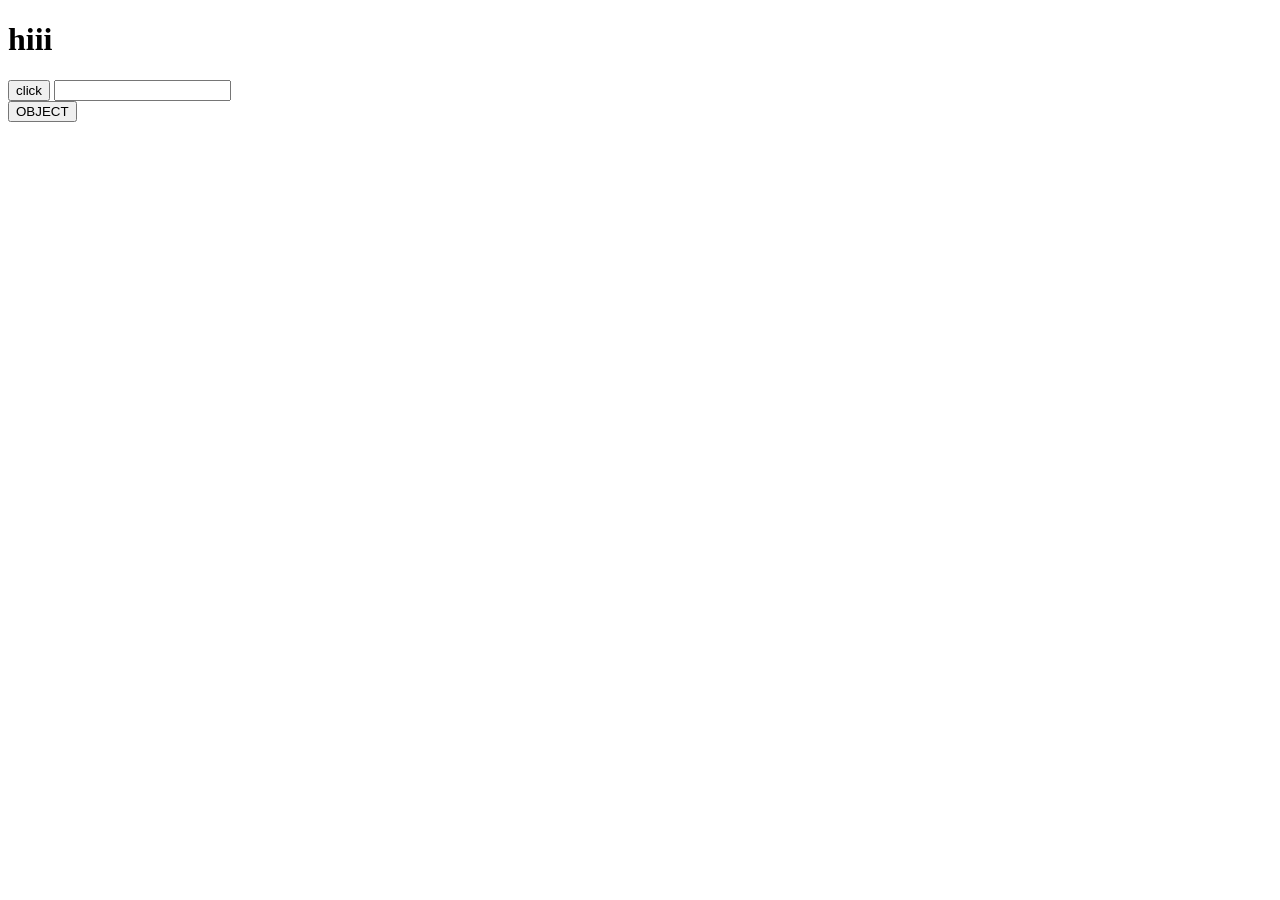
<file: practice/index.html>
<!DOCTYPE html>
<html lang="en">
<head>
    <meta charset="UTF-8">
    <meta name="viewport" content="width=device-width, initial-scale=1.0">
    <title>Document</title>
</head>
<body>
    <h1>hiii</h1>
    <h1 id="name"></h1>
    <button id="butt">click</button>
    <input type="text" id="input">
    <div id="div"></div>

    <button id="ok">OBJECT</button>
    <h1 id="frobj"></h1>
    <h1 id="frobj2"></h1>
    <script src="first.js"></script>
</body>
</html>
</file>
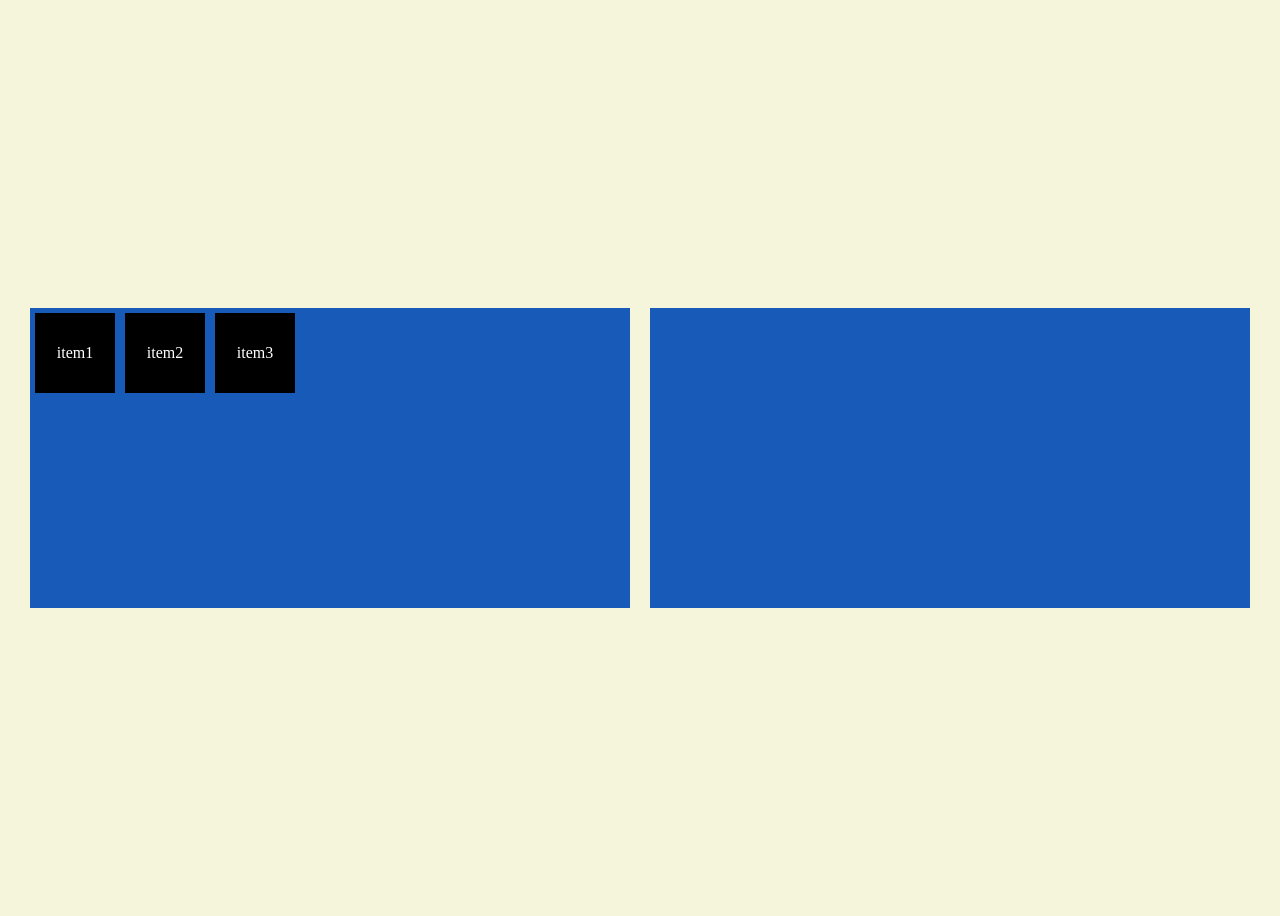
<file: PROJECT/Drag&Drop/index.html>
<!DOCTYPE html>
<html lang="en">
<head>
    <meta charset="UTF-8">
    <meta name="viewport" content="width=device-width, initial-scale=1.0">
    <title>Document</title>
</head>
<link rel="stylesheet" href="style.css">
<body>
   <div class="container1">
    <div class="item" draggable="true">item1</div>
    <div class="item" draggable="true">item2</div>
    <div class="item" draggable="true">item3</div>
   </div>

   <div class="container2"></div>




    <script src="first.js"></script>
</body>
</html>
</file>
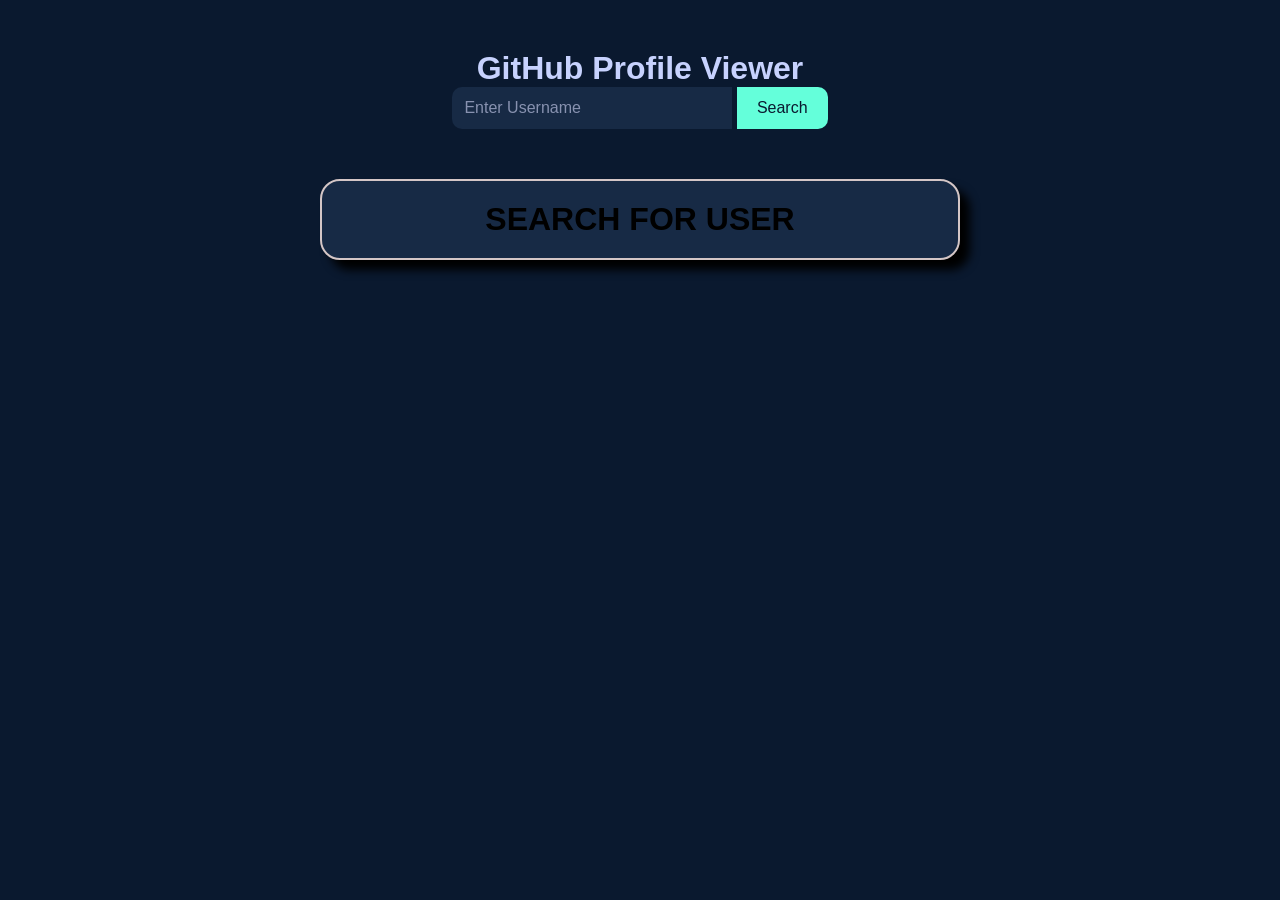
<file: PROJECT/GitHub Profile Viewer/index.html>
<!DOCTYPE html>
<html lang="en">
<head>
    <meta charset="UTF-8">
    <meta name="viewport" content="width=device-width, initial-scale=1.0">
    <title>Document</title>
    <link rel="stylesheet" href="style.css">
</head>
<body>
    <div class="main">
        <form>
        <div class="firstdiv">
            <h1 class="heading">GitHub Profile Viewer</h1>
            <div class="container">
                <input type="text" id="input" placeholder="Enter Username">  
                <button id="butt">Search</button>
            </div>
            </form>

        </div>
        <div class="seconddiv" id="userprofile">
            <h1>SEARCH FOR USER</h1>
            <!-- <div class="userinfo">
               
                <img src="https://avatars.githubusercontent.com/u/232660067?v=4" class="userimg"  alt="">

                <div class="userdetail">
                    <p class="username">Chitransh Singh</p>
                    <p class="userbio">Full Stack Developer</p>
                </div>
            </div>
            <div class="userfollow">
                <div class="follower">
                    <div class="repo">
                        <p>Follower</p>
                        <p>1000</p>
                    </div>
                    <div class="repo">
                        <p>Following</p>
                        <p>1</p>
                    </div>
                    <div class="repo">
                        <p>Repo</p>
                        <p>12</p>
                    </div>
                </div>
                <div class="visitprofile">
                    Visit Profile
                </div>
            </div> -->
            
        </div>
    </div>
    <!-- JSFILE -->
    <script src="first.js"></script>
</body>
</html>
</file>
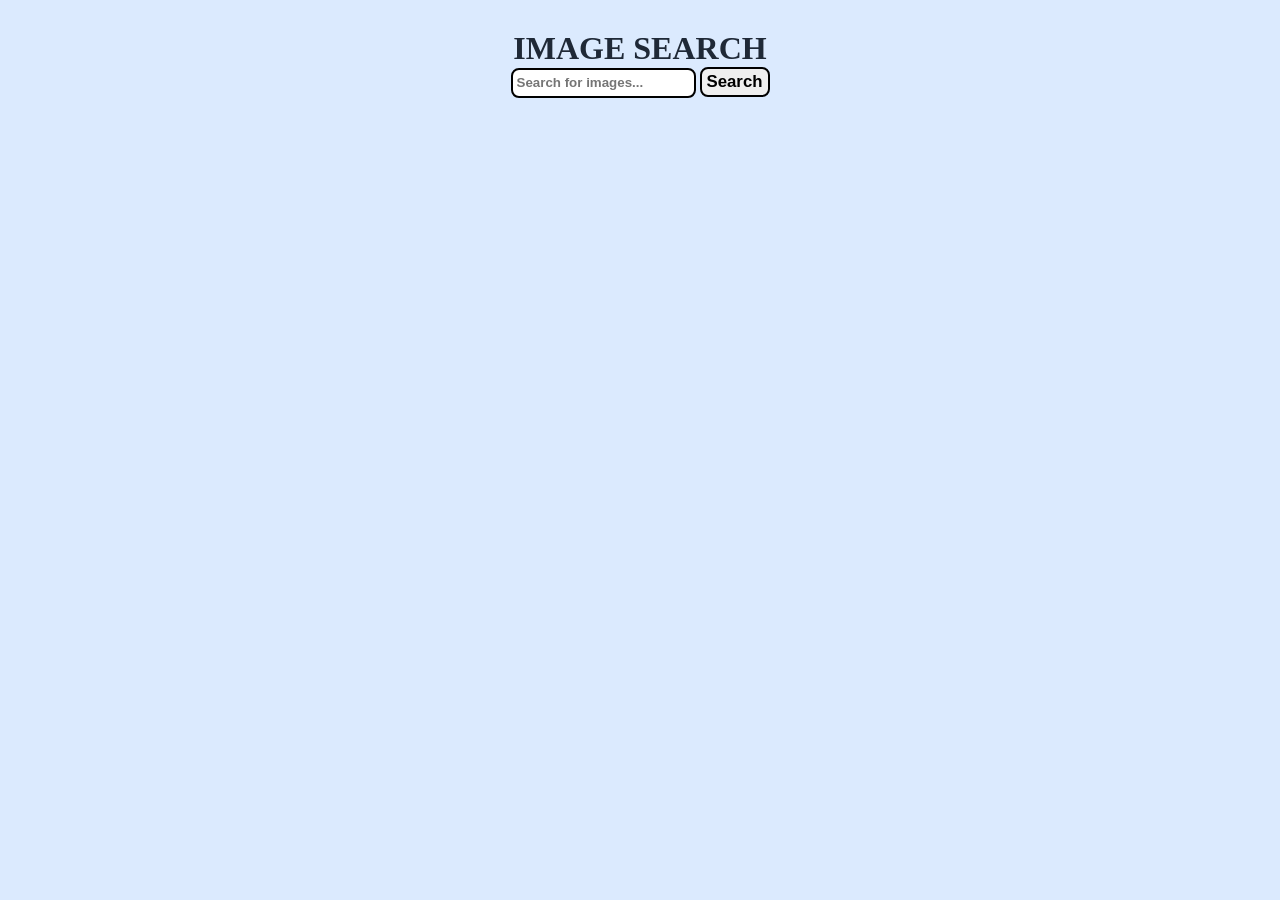
<file: PROJECT/ImageFinder/index.html>
<!DOCTYPE html>
<html lang="en">
<head>
    <meta charset="UTF-8">
    <meta name="viewport" content="width=device-width, initial-scale=1.0">
    <title>Image Search</title>
    <link rel="stylesheet" href="style.css">
</head>
<body>
    <div class="main">
         <h1>IMAGE SEARCH</h1>
    <div>
        <input type="text" placeholder="Search for images..." id="input">
        <button id="butt">Search</button>
    </div>

    <div class="cardContainer" id="cardContainer">

        <!-- <div class="card">
            <div class="firstdiv">
                <img class="userimg" src="https://encrypted-tbn0.gstatic.com/images?q=tbn:ANd9GcS0I7eAi5benwsroKPz83lpex3pOAvqK913rNofDbszug&s=10">
                <p class="username">Username</p>
            </div>
            <div class="seconddiv">
                <img class="itemimg"src="https://encrypted-tbn0.gstatic.com/images?q=tbn:ANd9GcQ-SkOkBPUHy9tNLoFgp19Ckax6TFKHFwTN27K3JEtlfhap9bDe9PQ_ME8p&s=10" alt="">
                <p class="imgdes">hellloooo elooonnn</p>
            </div>
            
        </div>
           <div class="card">
            <div class="firstdiv">
                <img class="userimg" src="https://encrypted-tbn0.gstatic.com/images?q=tbn:ANd9GcS0I7eAi5benwsroKPz83lpex3pOAvqK913rNofDbszug&s=10">
                <p class="username">Username</p>
            </div>
            <div class="seconddiv">
                <img class="itemimg" src="https://encrypted-tbn0.gstatic.com/images?q=tbn:ANd9GcQ-SkOkBPUHy9tNLoFgp19Ckax6TFKHFwTN27K3JEtlfhap9bDe9PQ_ME8p&s=10" alt="">
                <p class="imgdes"></p>
            </div>
        </div>
            
       -->
            
        </div> 
    </div>


    </div>

   
<script src="first.js"></script>
</body>
</html>
</file>
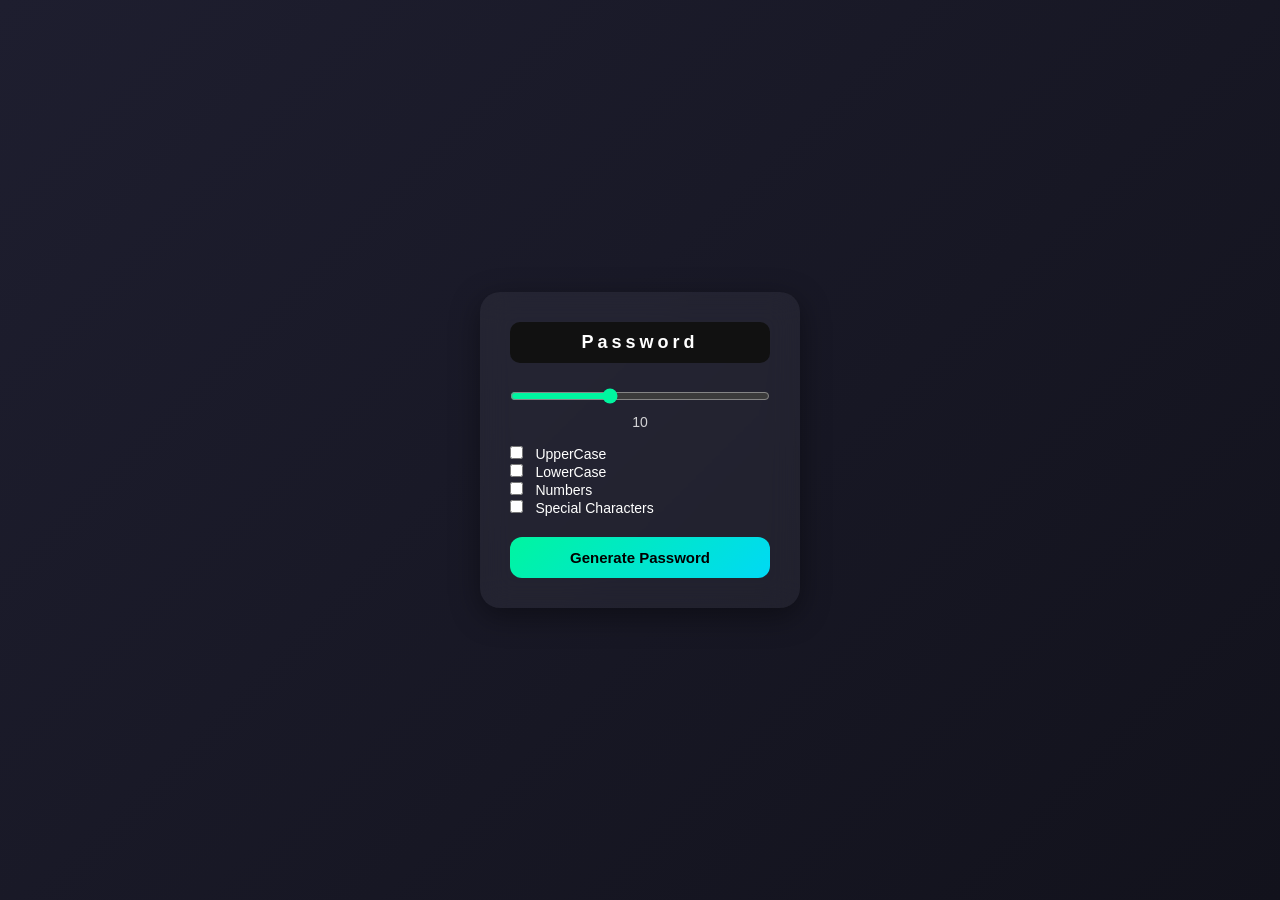
<file: PROJECT/PasswordGenerator/index.html>
<!DOCTYPE html>
<html lang="en">
<head>
    <meta charset="UTF-8">
    <meta name="viewport" content="width=device-width, initial-scale=1.0">
    <title>Document</title>
    <link rel="stylesheet" href="style.css">
</head>
<body>

 <div id="div">


    <div id="pass">
          <h2 id="password">Password</h2>
     <input type="range" max="20" min="4" id="range">
     <p id="rangeval"></p>
    </div>
   

 <div id="div2">
    <input type="checkbox" id="UpperCase"> 
    <label>UpperCase</label><br>
    <input type="checkbox" id="LowerCase">
    <label>LowerCase</label><br>
    <input type="checkbox" id="Numbers">
    <label>Numbers</label><br>
    <input type="checkbox" id="Specialchar">
    <label>Special Characters</label><br>
 </div>

 
 <button id="button">Generate Password</button>

 </div>
    <script src="first.js"></script>
</body>
</html>
</file>
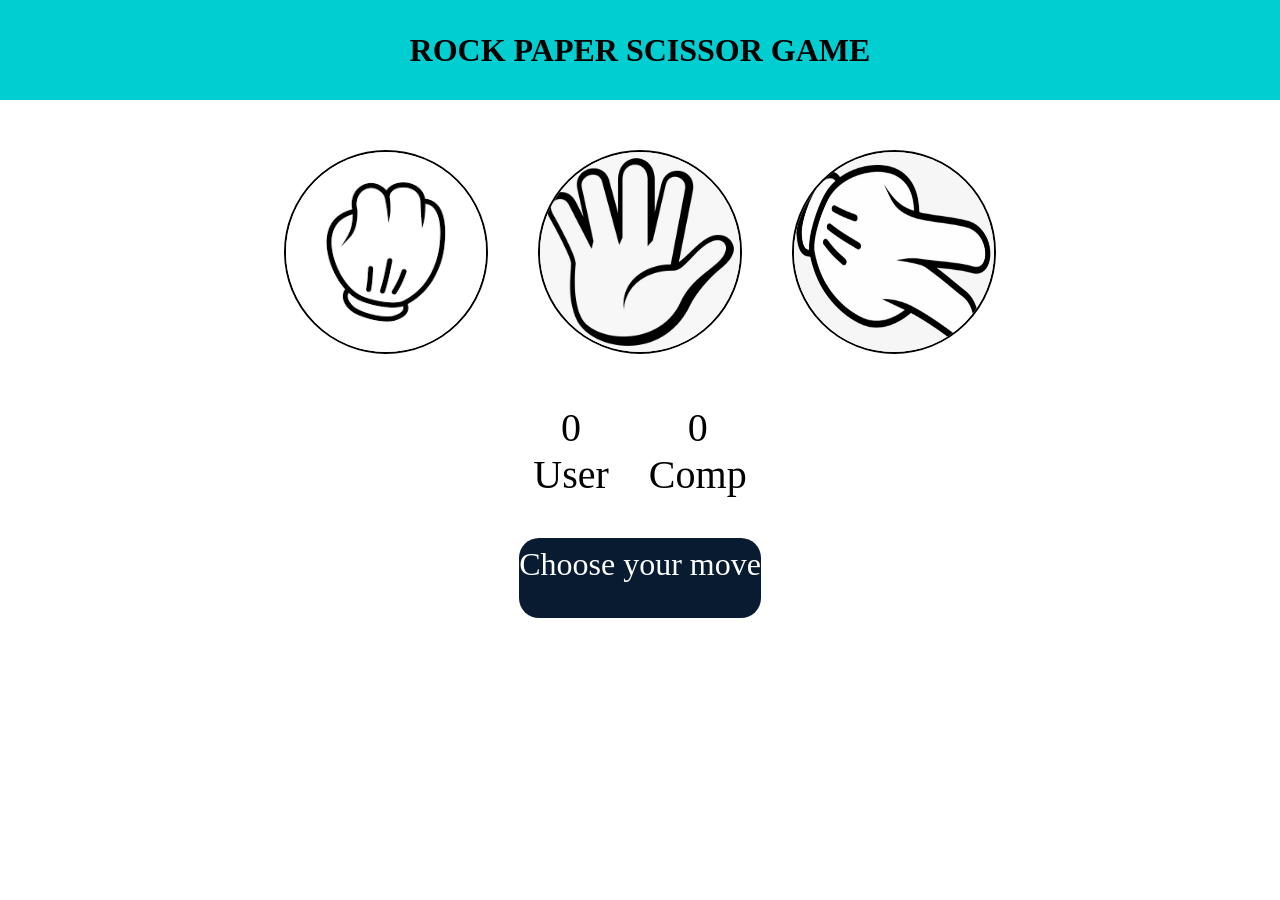
<file: PROJECT/Rock paper scissor/index.html>
<!DOCTYPE html>
<html lang="en">
<head>
    <meta charset="UTF-8">
    <meta name="viewport" content="width=device-width, initial-scale=1.0">
    <title>Rock paper scissor game</title>
    <link rel="stylesheet" href="style.css">
</head>
<body>

    <h1>ROCK PAPER SCISSOR GAME</h1>


    <div class="container">
        <div class="choice" id="rock">
            <img src="rock.png">
        </div>
        <div class="choice" id="paper">
            <img src="paper.jpeg">
        </div>
        <div class="choice" id="scissor">
            <img src="scissor.png">
        </div> 
    </div>


    <div class="score">
        <div id="user-score">
           <p id="userscore">0</p>
            <p>User</p>
        </div>
        <div id="comp-score">
        <p id="compscore">0
            <p>Comp</p>
        </p>
        </div>
    </div>


    <div class="message">
        <p id="msg">Choose your move</p>
    </div>

<script src="script.js"></script>
</body>
</html>
</file>
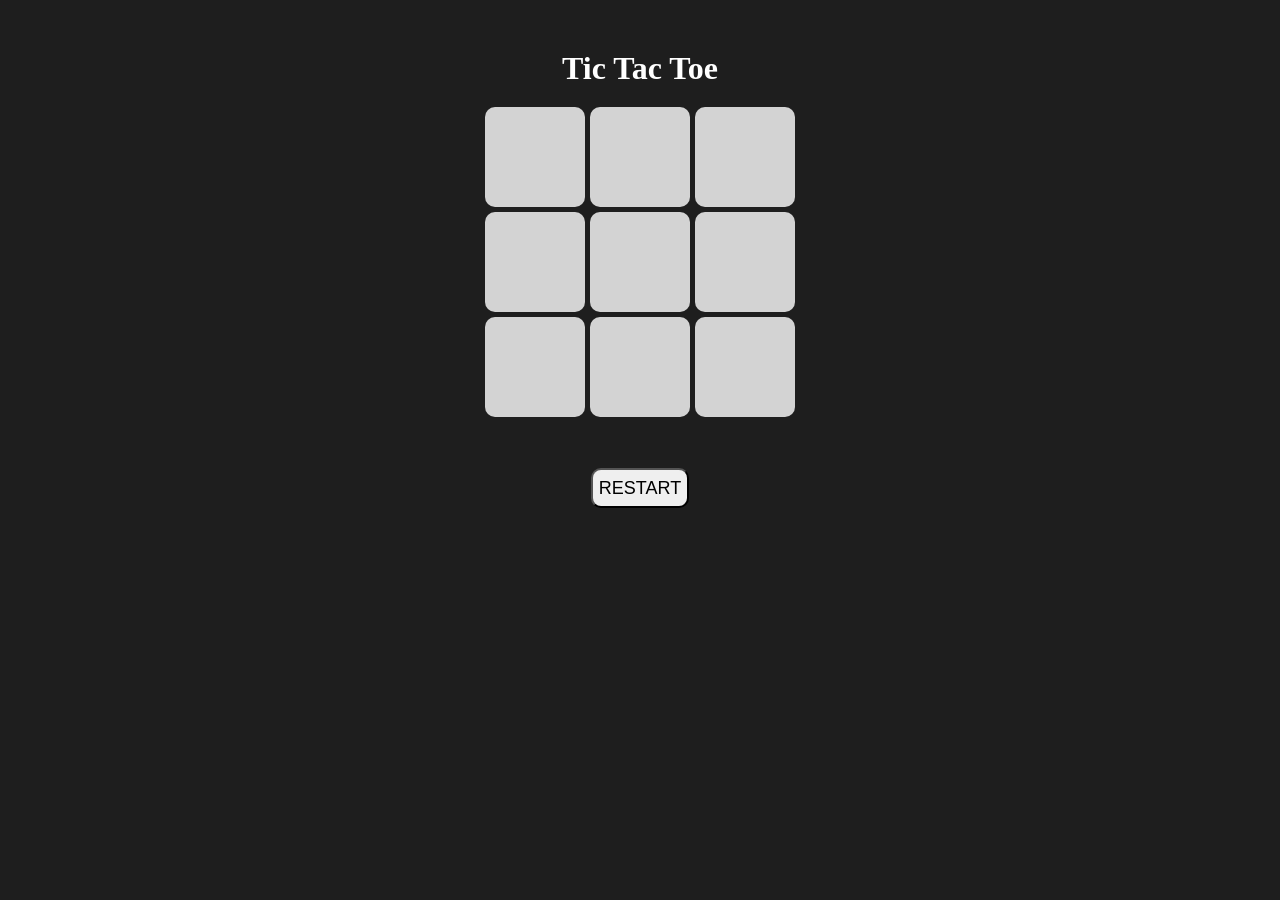
<file: PROJECT/TicTacToe/index.html>
<!DOCTYPE html>
<html lang="en">
<head>
  <meta charset="UTF-8">
  <title>Tic Tac Toe</title>
  <link rel="stylesheet" href="style.css">
</head>
<body>

  <h1>Tic Tac Toe</h1>
<form>
  <div class="board">
    <div class="cell"></div>
    <div class="cell"></div>
    <div class="cell"></div>
    <div class="cell"></div>
    <div class="cell"></div>
    <div class="cell"></div>
    <div class="cell"></div>
    <div class="cell"></div>
    <div class="cell"></div>
  </div>
  </form>

  <h1 id="win"></h1>

  <button id="rbtn">RESTART</button>


  <script src="first.js"></script>
</body>
</html>
</file>
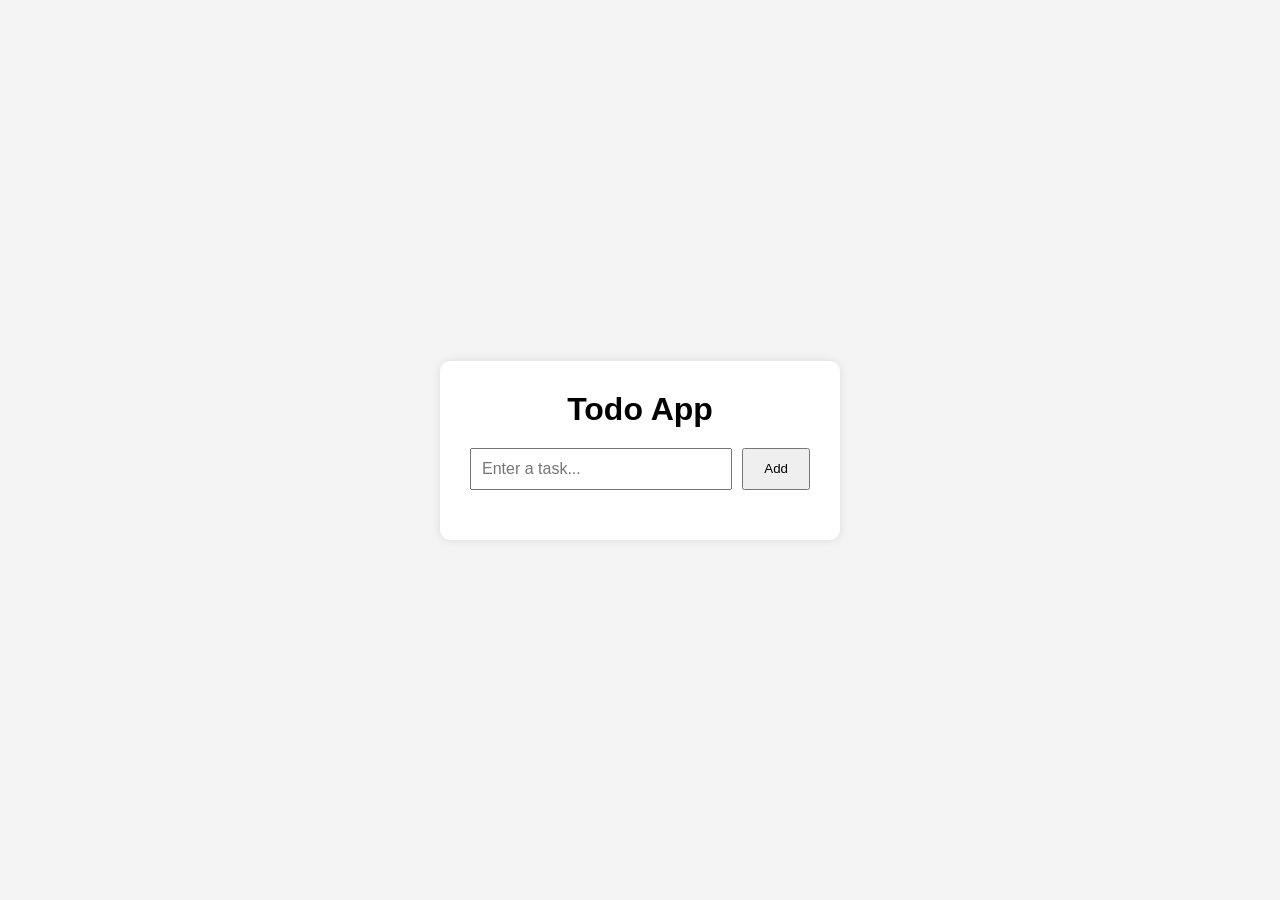
<file: PROJECT/TODO/index.html>
<!DOCTYPE html>
<html lang="en">
<head>
    <meta charset="UTF-8">
    <meta name="viewport" content="width=device-width, initial-scale=1.0">
    <title>TODO APP</title>
    <link rel="stylesheet" href="style.css">
</head>
<body>

     <div class="container">
        <h1>Todo App</h1>

        <form class="input-section">
            <input type="text" placeholder="Enter a task..." id="in">
            <button id="but">Add</button>
        </form>

        <ul class="todo-list" id="alltodo">
            <li>
                <input type="checkbox" id="check">
                Study
                <button id="del">Delete</button>
            </li>

            <!-- <li>
                Learn CSS
                <button>Delete</button>
            </li> -->
        </ul>
    </div>
<script src="first.js"></script>
</body>
</html>
</file>
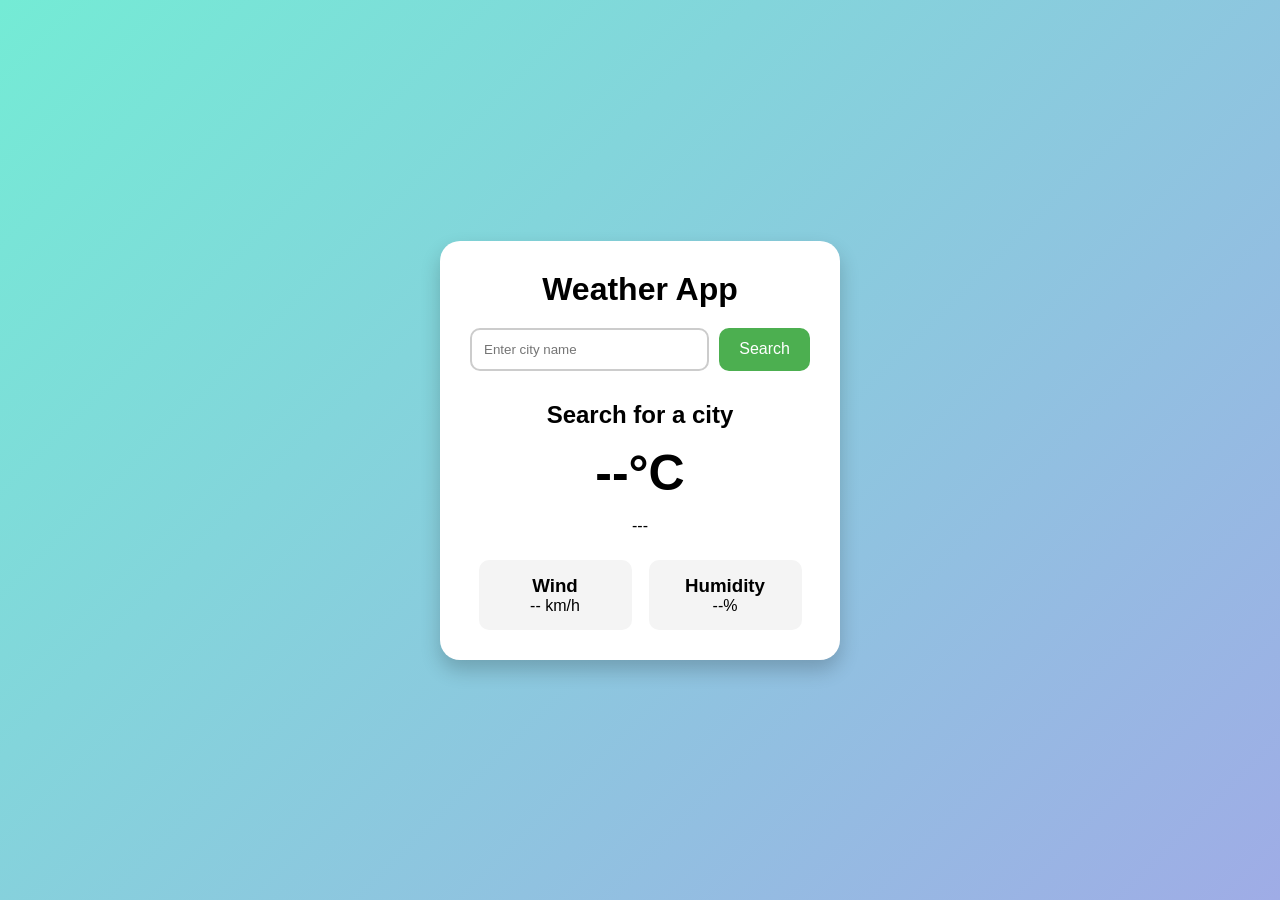
<file: PROJECT/Weather App/index.html>
<!DOCTYPE html>
<html lang="en">
<head>
    <meta charset="UTF-8">
    <meta name="viewport" content="width=device-width, initial-scale=1.0">
    <title>Weather App</title>
    <link rel="stylesheet" href="style.css">
</head>
<body>

    <div class="container">
        <h1>Weather App</h1>

        <div class="search-box">
            <input type="text" id="cityInput" placeholder="Enter city name">
            <button id="searchBtn">Search</button>
        </div>

        <div id="weatherCard" class="weather-card">
            <h2 id="cityName">Search for a city</h2>
            <h1 id="temperature">--°C</h1>
            <p id="condition">---</p>

            <div class="details">
                <div>
                    <h3>Wind</h3>
                    <p id="wind">-- km/h</p>
                </div>

                <div>
                    <h3>Humidity</h3>
                    <p id="humidity">--%</p>
                </div>
            </div>
        </div>
    </div>

    <script src="first.js"></script>
</body>
</html>
</file>
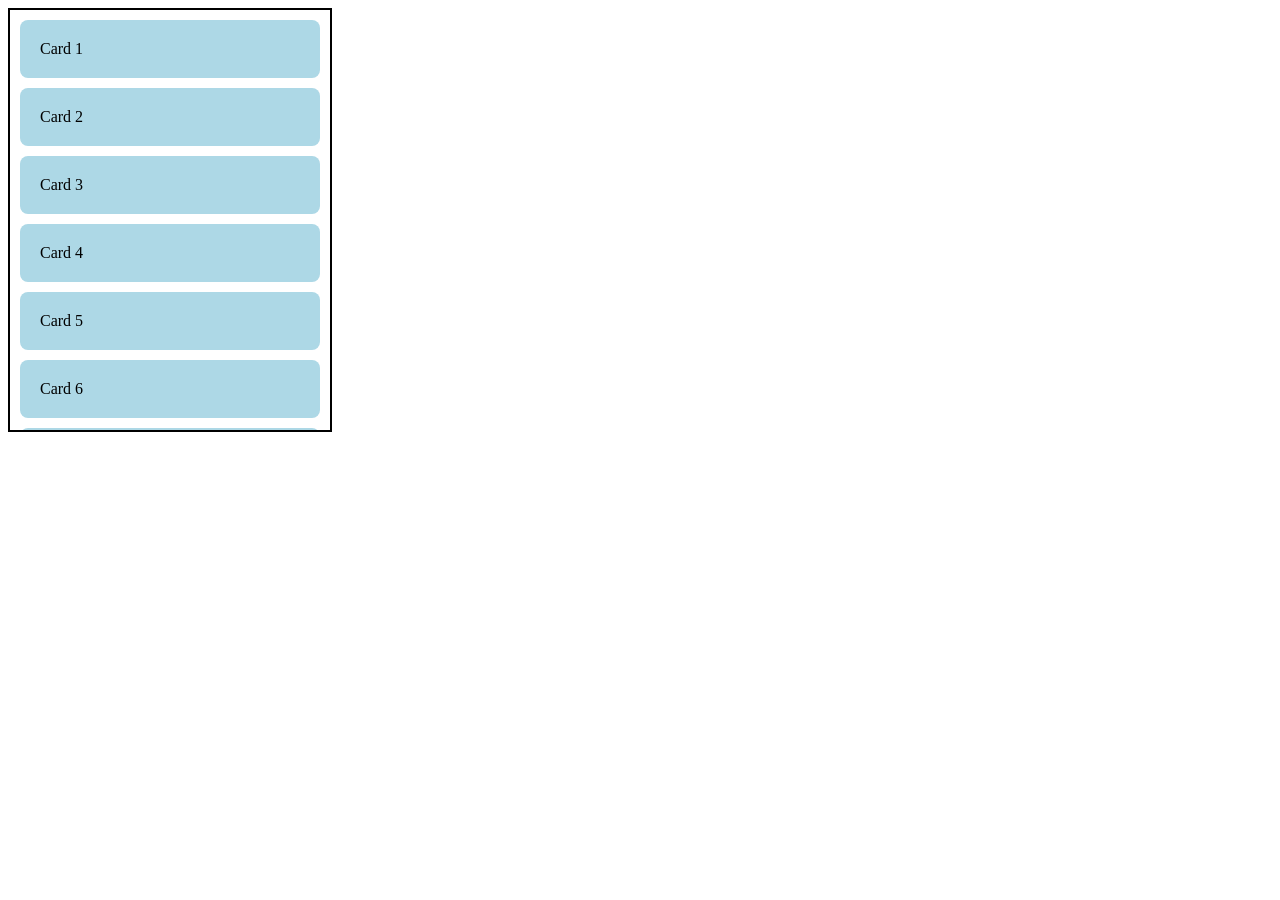
<file: HTML/cards.html>
<!DOCTYPE html>
<html>
<head>
<style>
.container{
    width: 300px;
    height: 400px;       /* Fixed height */
    border: 2px solid black;
    overflow-y: auto;    /* Enables vertical scrolling */
    padding: 10px;
}

.card{
    background-color: lightblue;
    padding: 20px;
    margin-bottom: 10px;
    border-radius: 8px;
}
</style>
</head>
<body>

<div class="container">
    <div class="card">Card 1</div>
    <div class="card">Card 2</div>
    <div class="card">Card 3</div>
    <div class="card">Card 4</div>
    <div class="card">Card 5</div>
    <div class="card">Card 6</div>
    <div class="card">Card 7</div>
    <div class="card">Card 8</div>
</div>

</body>
</html>
</file>
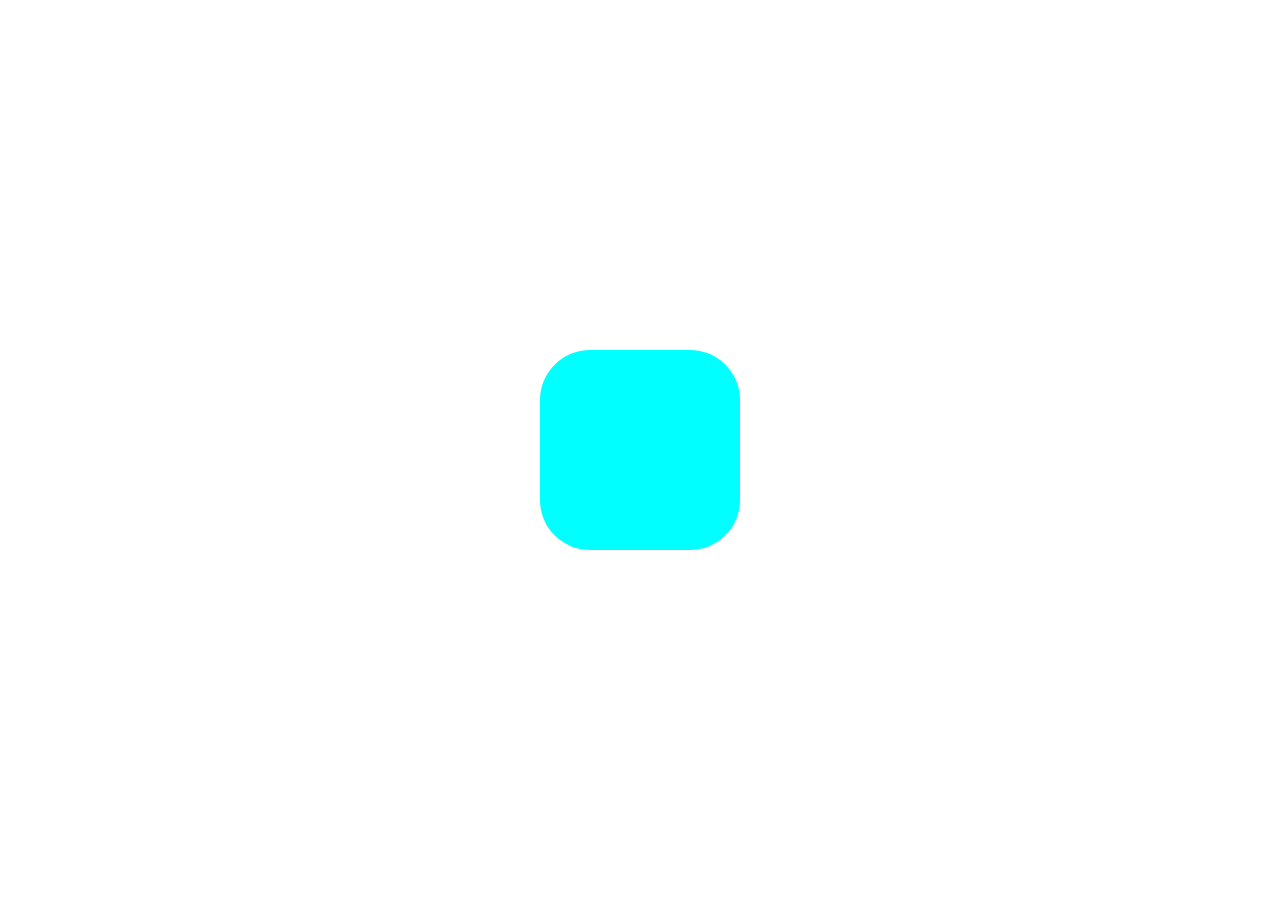
<file: HTML/ex.html>
<!DOCTYPE html>
<html lang="en">
<head>
    <meta charset="UTF-8">
    <meta name="viewport" content="width=device-width, initial-scale=1.0">
    <title>Document</title>
    <style>
        *{
            margin: 0;
            padding: 0;
            box-sizing: border-box;
        }
        body{
            height: 100vh;
            width: 100vw;
            display: flex;
            align-items: center;
            justify-content: center;
        }
        .box{
            background-color: aqua;
            position: relative;
            height: 200px;
            width: 200px;
            border-radius:50px ;
            transition: all 1s ;
            animation: akash ease-in-out 2s infinite;

        }
        @keyframes akash{
            form{
                background-color: aqua;
            }
            to{
                transform: translate(200px);
                transform: rotate(360deg);
                background-color: red;
            }
        }
        .box:hover{
            transform: scale(2);
            /* transition: all 1s 1s ; */
        }
    </style>
</head>
<body>
    <div class="box"></div>
</body>
</html>
</file>
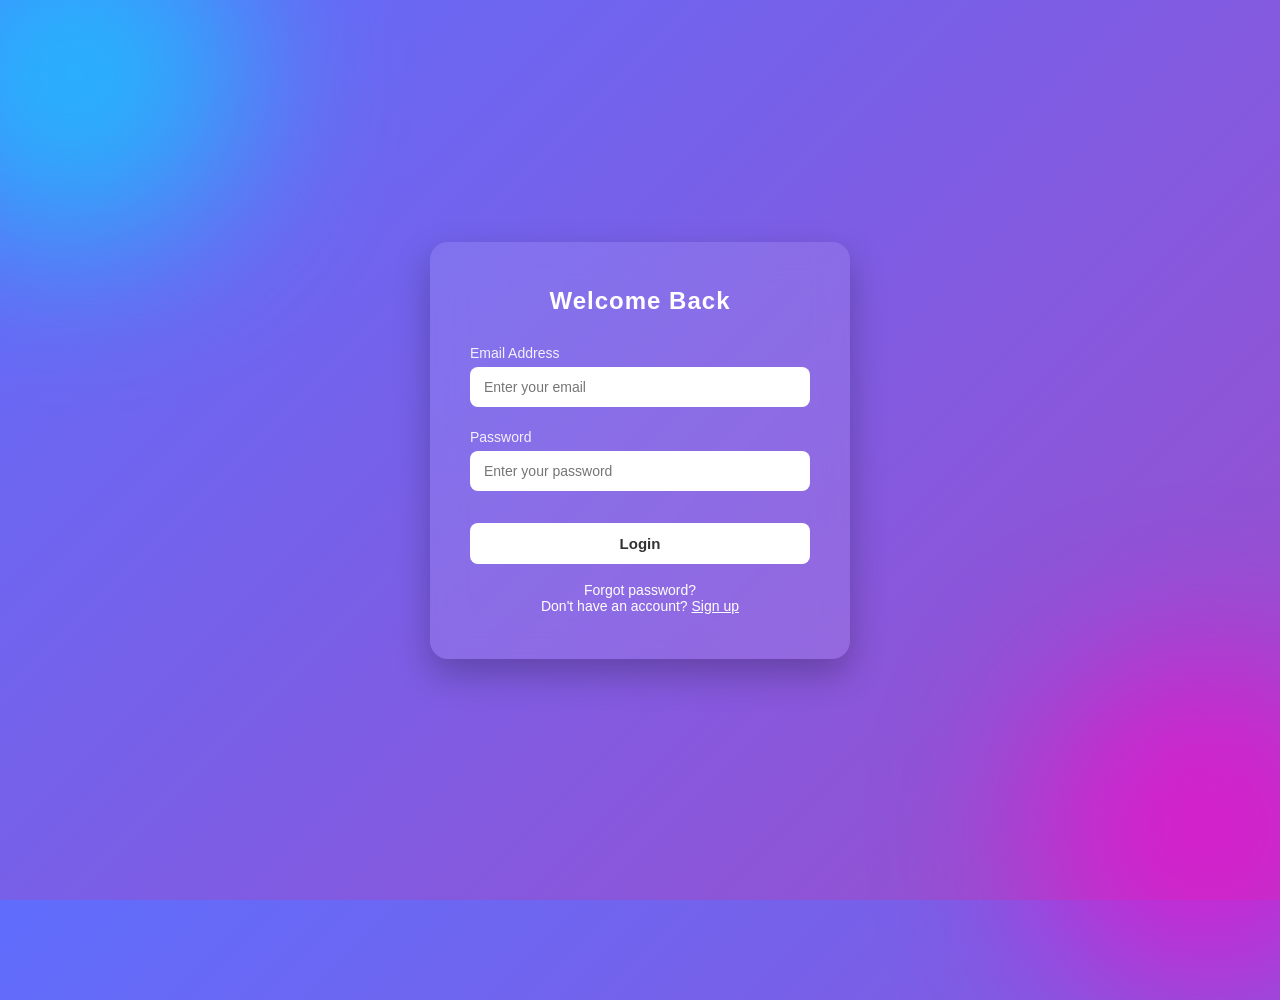
<file: HTML/Login.html>
<!DOCTYPE html>
<html lang="en">
<head>
<meta charset="UTF-8">
<meta name="viewport" content="width=device-width, initial-scale=1.0">
<title>Professional Login</title>

<style>

*{
margin:0;
padding:0;
box-sizing:border-box;
font-family: 'Segoe UI', Tahoma, Geneva, Verdana, sans-serif;
}

body{
min-height:100vh;
display:flex;
justify-content:center;
align-items:center;
background: linear-gradient(135deg,#5f6dfc,#9c4dcc);
overflow:hidden;
}

/* background shapes */

body::before,
body::after{
content:"";
position:absolute;
border-radius:50%;
filter:blur(80px);
opacity:0.6;
}

body::before{
width:350px;
height:350px;
background:#00e1ff;
top:-100px;
left:-100px;
}

body::after{
width:350px;
height:350px;
background:#ff00c8;
bottom:-100px;
right:-100px;
}

/* login card */

.login-container{
position:relative;
width:420px;
max-width:90%;
padding:45px 40px;
border-radius:18px;
background:rgba(255,255,255,0.1);
backdrop-filter:blur(16px);
box-shadow:0 15px 35px rgba(0,0,0,0.25);
color:white;
}

/* heading */

.login-container h2{
text-align:center;
margin-bottom:30px;
font-weight:600;
letter-spacing:1px;
}

/* input group */

.input-group{
margin-bottom:22px;
}

.input-group label{
display:block;
font-size:14px;
margin-bottom:6px;
opacity:0.9;
}

.input-group input{
width:100%;
padding:12px 14px;
border-radius:8px;
border:none;
outline:none;
font-size:14px;
}

/* login button */

.login-btn{
width:100%;
padding:12px;
border:none;
border-radius:8px;
background:white;
color:#333;
font-size:15px;
font-weight:600;
cursor:pointer;
transition:0.3s;
margin-top:10px;
}

.login-btn:hover{
transform:translateY(-2px);
box-shadow:0 6px 15px rgba(0,0,0,0.2);
}

/* extra links */

.extra{
margin-top:18px;
text-align:center;
font-size:14px;
}

.extra a{
color:white;
text-decoration:underline;
}

/* responsive */

@media (max-width:768px){

.login-container{
width:340px;
padding:35px 30px;
}

.login-container h2{
font-size:22px;
}

}

@media (max-width:480px){

.login-container{
width:95%;
padding:30px 25px;
}

.input-group input{
padding:11px;
}

.login-btn{
padding:11px;
}

}
</style>

</head>

<div class="login-container">

<h2>Welcome Back</h2>

<form>

<div class="input-group">
<label>Email Address</label>
<input type="email" placeholder="Enter your email">
</div>

<div class="input-group">
<label>Password</label>
<input type="password" placeholder="Enter your password">
</div>

<button class="login-btn">Login</button>

<div class="extra">
<p>Forgot password?</p>
<p>Don't have an account? <a href="#">Sign up</a></p>
</div>

</form>

</div>

</body>
</html>
</file>
<file: PROJECT/Drag&Drop/style.css>
body{
    height: 100vh;
    display: flex;
    align-items: center;
    justify-content: center;
    background-color: beige;
}
.container1,.container2{
    display: flex;
    margin: 10px;
    height: 300px;
    width: 600px;
    background-color: rgb(23, 90, 184);
}

.item{
     display: flex;
    align-items: center;
    justify-content: center;
    color: white;
    margin: 5px;
    height: 80px;
    width: 80px;
    background-color: black;
}
</file>
<file: PROJECT/GitHub Profile Viewer/style.css>
*{
    margin: 0;
    padding: 0;
    box-sizing: border-box;
}
body{
    background-color: #0a192f;
    font-family: Arial, sans-serif;
}
.heading{
    color: #c7d2fe;
    text-align: center;
    font-weight: 750;
}

.main{
    margin-top: 50px;
    /* height: 100vh;
    width: 100vh; */
    height: 100%;
    width: 100%;
    display: flex;
    flex-direction: column;
    justify-content: center;
    align-items: center;
}
.seconddiv{
    border: 2px solid rgb(212, 198, 198);
    margin-top: 50px;
    display: flex;
    align-items: center;
    justify-content: center;
    background-color: #172a45;
    min-width: 50%;
    min-height: 50%;
    padding: 20px;
    border-radius: 20px;
    box-shadow: 10px 10px 10px 0 black;
}
img{
    height: 250px;
    width: 250px;
    border-radius: 50%;
    border: 3px solid beige;
}

.follower{
    display: flex;
}

.userinfo{
    display: flex;
    flex-direction: column;
    justify-content: center;
    align-items: center;
} 

.username{
    
    color: #cac4c4;
    font-size: 2rem;
    font-weight: 800;
}
.userdetail{
    font-size: 20px;
    text-align: center;
}
.userbio{
    margin-top: 10px;
    font-size: 1.6rem;
    font-weight: 600;
}
.follower{
    display: flex;
    justify-content: space-between; 
    width: 70%;
}
.userfollow{
    width: 100%;
    display: flex;
    flex-direction: column;
    justify-content: space-around;
    align-items: center;
    /* justify-content: space-around; */
}
.repo{
    border: 1px solid black;
    border-radius: 5px;
    padding: 10px;
    display: flex;
    flex-direction: column;
    align-items: center;
    font-size: 1.3rem;
    font-weight: 700;
    box-shadow: 2px 2px 5px 0px black;
}
.visitprofile{
    display: flex;
    /* align-items: center; */
    justify-content: center;
    width: 300px;
    margin-top: 30px;
    font-size: 20px;
    color: aquamarine;
    background-color: #111827;
    padding: 10px;
    border: 1px solid white;
    border-radius: 20px;
    box-shadow: 2px 2px 5px 0px black;
}

input[type="text"]{
    width: 280px;
    padding: 12px;
    border: none;
    border-radius: 10px 0 0 10px;
    background-color: #172a45;
    color: #ccd6f6;
    font-size: 16px;
    outline: none;
}

input[type="text"]::placeholder{
    color: #8892b0;
}
button{
    padding: 12px 20px;
    border: none;
    border-radius: 0 10px 10px 0;
    background-color: #64ffda;
    color: #0a192f;
    font-size: 16px;
    cursor: pointer;
    transition: 0.3s;
}
button:hover{
    background-color: #52e0c4;
    transform: translateY(-2px);
}
.visitprofile{
    text-align: center;
    align-items: center;
    text-decoration: none;
    color: white;
    background-color: #000000;
    padding: 10px 20px;
    border-radius: 8px;
    display: inline-block;
}
.visitprofile:hover{
    color: teal;
    scale:1.05;
}

/* HTML: <div class="loader"></div> */
.loader {
  width: 50px;
  aspect-ratio: 1;
  display: grid;
  border-radius: 50%;
  background:
    linear-gradient(0deg ,rgb(0 0 0/50%) 30%,#0000 0 70%,rgb(0 0 0/100%) 0) 50%/8% 100%,
    linear-gradient(90deg,rgb(0 0 0/25%) 30%,#0000 0 70%,rgb(0 0 0/75% ) 0) 50%/100% 8%;
  background-repeat: no-repeat;
  animation: l23 1s infinite steps(12);
}
.loader::before,
.loader::after {
   content: "";
   grid-area: 1/1;
   border-radius: 50%;
   background: inherit;
   opacity: 0.915;
   transform: rotate(30deg);
}
.loader::after {
   opacity: 0.83;
   transform: rotate(60deg);
}
@keyframes l23 {
  100% {transform: rotate(1turn)}
}
</file>
<file: PROJECT/ImageFinder/style.css>
/* 
 *{
    padding: 0;
    margin: 0;
    box-sizing: border-box;
}
h1{
    margin-top: 30px;
    color: white;
}

body{
    background-color: #0a192f;
    max-height: 100vh;
    width: 100vw;
}

.main{
    height: 100%;
    width: 100%;
    display: flex;
    justify-content: center;
    align-items: center;
    flex-direction: column;
}

.card{
    border: 4px solid #233554;
    padding: 5px;
    background-color: #112240;
    height:350px;
    width: 225px;
    border-radius: 10px;
    margin-top: 20px;
}

.firstdiv{
    display: flex;
    flex-direction: row;
    align-items: center;
    background-color: #1d3557;
    height: 20%;
    border-radius: 10px 10px 0px 0px;
}

.userimg{
    height: 50px;
    width: 50px;
    border-radius: 50%;
    margin-right: 10px;
}

.cardContainer{
    display: grid;
    grid-template-columns: repeat(3,1fr);
    width: 70%;
    gap: 20px;
}

.itemimg{
    object-fit: cover;
    height: 90%;
    width: 90%;
}

.seconddiv{
    align-items: center;
    display: flex;
    flex-direction: column;
    gap: 5px;
    background-color: #112240;
    color: #ccd6f6;
}

.itemimg{
    margin-top: 5px;
    height: 200px;
    object-fit: cover;
}
p{
    font-size: larger;
    font-weight: 700;
} */


*{
    padding: 0;
    margin: 0;
    box-sizing: border-box;
}
h1{
    margin-top: 30px;
    color: #1f2937;
}

body{
    background-color: #dbeafe;
    max-height: 100vh;
    width: 100vw;
}

.main{
    height: 100%;
    width: 100%;
    display: flex;
    justify-content: center;
    align-items: center;
    flex-direction: column;
}

.card{
    border: 4px solid #cbd5e1;
    /* padding: 5px; */
    background-color: #eff6ff;
    min-height:350px;
    width: 225px;
    border-radius: 10px;
    margin-top: 20px;
}

.firstdiv{
    display: flex;
    flex-direction: row;
    align-items: center;
    background-color: #cbd5e1;
    height: 20%;
    /* border-radius: 10px 10px 0px 0px; */
}

.userimg{
    height: 50px;
    width: 50px;
    border-radius: 50%;
    margin-right: 10px;
}

.cardContainer{
    display: grid;
    grid-template-columns: repeat(3,1fr);
    width: 70%;
    gap: 20px;
}

.itemimg{
    object-fit: cover;
    height: 90%;
    width: 90%;
}

.seconddiv{
    align-items: center;
    display: flex;
    flex-direction: column;
    gap: 5px;
    background-color: #ffffff;
    color: #334155;
}

.itemimg{
    margin-top: 5px;
    height: 200px;
    object-fit: cover;
}

p{
    font-size: larger;
    font-weight: 700;
    color: #1e293b;
}
.imgdes{
    padding: 0 5px;
    text-align: center;

    display: -webkit-box;
    -webkit-line-clamp: 2; /* max 2 lines */
    -webkit-box-orient: vertical;

    overflow: hidden;
}
input{
    background-color: white;
    border-radius: 8px;
    padding: 4px;
    height: 30px;
    color: black;
    font-weight: 700;
    border: 2px solid black;
}
button{
    height: 30px;
    width: 70px;
    border-radius: 8px;
    border: 2px solid;
    color: black;
    font-weight: 600;
    font-size: 1.05rem;
}


/* HTML: <div class="loader"></div> */
.loader {
  width: 50px;
  aspect-ratio: 1;
  display: grid;
  border-radius: 50%;
  background:
    linear-gradient(0deg ,rgb(0 0 0/50%) 30%,#0000 0 70%,rgb(0 0 0/100%) 0) 50%/8% 100%,
    linear-gradient(90deg,rgb(0 0 0/25%) 30%,#0000 0 70%,rgb(0 0 0/75% ) 0) 50%/100% 8%;
  background-repeat: no-repeat;
  animation: l23 1s infinite steps(12);
}
.loader::before,
.loader::after {
   content: "";
   grid-area: 1/1;
   border-radius: 50%;
   background: inherit;
   opacity: 0.915;
   transform: rotate(30deg);
}
.loader::after {
   opacity: 0.83;
   transform: rotate(60deg);
}
@keyframes l23 {
  100% {transform: rotate(1turn)}
}
</file>
<file: PROJECT/PasswordGenerator/style.css>
/* *{
    margin: 0;
    padding: 0;
}

body{
    display: flex;
       justify-content: center;
    align-items: center;
    background: linear-gradient(135deg, #1e1e2f, #12121c);
    height: 100vh;
    width: 100vw;
    border: 2px solid black;
}

#div{
     background: rgba(255, 255, 255, 0.05);
    flex-wrap: wrap;
    gap: 10px;
    flex-direction: column;
    display: flex;
    justify-content: center;
    align-items: center;
    height: 50%;
     width: 60%;
     border-radius: 10px;
     border: 1px solid white;
    /* background-color: aliceblue;
 } */ 
/* 
#pass{
     /* background: #111; */
    /* color: rgb(99, 73, 246);
    font-size: large;
    display: flex;
    flex-direction: column;
    justify-content: center;
    align-items: center;
    flex-wrap: wrap;
    padding: 10px;
    margin: 5px;
}

#div2{
    background-color: rgb(124, 207, 199);
    padding: 10px;
    border-radius: 20px;
}

button{
    font-size: larger;
    padding: 5px;
    margin-top: 10px;
    color: black;
    font-weight: 900;
    border-radius: 10px;
}  */

* {
    margin: 0;
    padding: 0;
    box-sizing: border-box;
    font-family: 'Segoe UI', sans-serif;
}

body {
    height: 100vh;
    background: linear-gradient(135deg, #1e1e2f, #12121c);
    display: flex;
    justify-content: center;
    align-items: center;
    color: #fff;
}

#div {
    background: rgba(255, 255, 255, 0.05);
    padding: 30px;
    border-radius: 20px;
    backdrop-filter: blur(15px);
    box-shadow: 0 8px 30px rgba(0,0,0,0.4);
    width: 320px;
    text-align: center;
}

#pass h2 {
    background: #111;
    padding: 10px;
    border-radius: 10px;
    margin-bottom: 15px;
    font-size: 18px;
    letter-spacing: 4px;
}

#range {
    width: 100%;
    margin: 10px 0;
    accent-color: #00f5a0;
}

#rangeval {
    font-size: 14px;
    opacity: 0.8;
    margin-bottom: 15px;
}

#div2 {
    text-align: left;
    margin-bottom: 20px;
}

#div2 input {
    margin-right: 8px;
    accent-color: #00f5a0;
}

#div2 label {
    font-size: 14px;
    cursor: pointer;
}

button {
    width: 100%;
    padding: 12px;
    border: none;
    border-radius: 12px;
    background: linear-gradient(135deg, #00f5a0, #00d9f5);
    color: #000;
    font-weight: bold;
    font-size: 15px;
    cursor: pointer;
    transition: all 0.3s ease;
}

button:hover {
    transform: scale(1.05);
    box-shadow: 0 0 15px #00f5a0;
}

button:active {
    transform: scale(0.97);
}
</file>
<file: PROJECT/Rock paper scissor/style.css>
*{
    margin: 0;
    padding: 0;
    border: border-box;
    align-items: center;
    text-align: center;
}
 h1{
    background-color: darkturquoise;
    height: 100px;
    display: flex;
    align-items: center;
    justify-content: center;
 }

 .container{
    margin-top: 29px;
    height: 250px;
    font-size: 1rem;
    display: flex;
    justify-content: center;
    align-items: center;
    gap: 50px;
    /* padding: 0px,10px,0px,10px; */
 }

 img{
    height: 200px;
    width: 200px;
    border-radius: 50%;
    background-size: cover;
    border: 2px solid black;
 }

 img:hover{
    opacity: 0.99;
    border: 4px solid #081b31;
    cursor: pointer;
 }

 .score{
    margin-top: 25px;
    font-weight: 400;
    /* font-size: 2rem; */
    display: flex;
    align-items: center;
    justify-content: center;
    gap: 40px;
 }

 #user-score , #comp-score{
    font-size: 2.5em;
 }

 .message{
height: 5rem;
font-size: 2rem;
    color: white;
    background-color: #081b31;
    display: inline-block;
    margin-top: 40px;
    border-radius: 20px;
 }
 #msg{
    margin-top: 8px
 }
</file>
<file: PROJECT/TicTacToe/style.css>
body {
  background-color: #1e1e1e;
  color: white;
  font-family: serif;
  text-align: center;
  margin-top: 50px;
}

h1 {
  margin-bottom: 20px;
}

.board {
  display: grid;
  grid-template-columns: repeat(3, 100px);
  grid-template-rows: repeat(3, 100px);
  gap: 5px;
  justify-content: center;
}

.cell {
    color: black;
    font-size: 32px;
  background-color: #d3d3d3;
  border-radius: 10px;
  display: flex;
  justify-content: center;
  align-items: center;
  cursor: pointer;
}

#rbtn{
  margin-top: 30px;
  height: 40px;
  border-radius: 10px;
  font-size: large;
}

#rbtn:hover{
  scale:1.2;
  box-shadow: 2px 2px 4px 4px rgb(40, 150, 246);
  
}
</file>
<file: PROJECT/TODO/style.css>
* {
    margin: 0;
    padding: 0;
    box-sizing: border-box;
}

body {
    font-family: Arial, sans-serif;
    background-color: #f4f4f4;

    display: flex;
    justify-content: center;
    align-items: center;

    min-height: 100vh;
}

.container {
    width: 400px;
    background: white;
    padding: 30px;
    border-radius: 10px;
    box-shadow: 0 0 10px rgba(0,0,0,0.1);
}

h1 {
    text-align: center;
    margin-bottom: 20px;
}

.input-section {
    display: flex;
    gap: 10px;
    margin-bottom: 20px;
}

.input-section input {
    flex: 1;
    padding: 10px;
    font-size: 16px;
}

.input-section button {
    padding: 10px 20px;
    cursor: pointer;
}

.todo-list {
    list-style: none;
}

.todo-list li{
    background: #eee;
    padding: 12px;
    margin-bottom: 10px;

    display: flex;
    justify-content: space-between;
    align-items: center;

    border-radius: 5px;
    
}

.todo-list button {
    background: red;
    color: white;
    border: none;
    padding: 6px 10px;
    border-radius: 4px;
    cursor: pointer;
}

.completed {
    text-decoration: line-through;
    opacity: 0.6;
}
</file>
<file: PROJECT/Weather App/style.css>
*{
    margin:0;
    padding:0;
    box-sizing:border-box;
    font-family:Arial, sans-serif;
}

body{
    height:100vh;
    display:flex;
    justify-content:center;
    align-items:center;
    background:linear-gradient(135deg,#74ebd5,#9face6);
}

.container{
    width:400px;
    background:white;
    padding:30px;
    border-radius:20px;
    text-align:center;
    box-shadow:0 10px 20px rgba(0,0,0,0.2);
}

h1{
    margin-bottom:20px;
}

.search-box{
    display:flex;
    gap:10px;
}

.search-box input{
    flex:1;
    padding:12px;
    border:2px solid #ccc;
    border-radius:10px;
    outline:none;
}

.search-box button{
    padding:12px 20px;
    border:none;
    border-radius:10px;
    background:#4caf50;
    color:white;
    cursor:pointer;
    font-size:16px;
}

.search-box button:hover{
    background:#45a049;
}

.weather-card{
    margin-top:30px;
}

.weather-card h1{
    font-size:50px;
    margin:15px 0;
}

.details{
    display:flex;
    justify-content:space-around;
    margin-top:25px;
}

.details div{
    background:#f4f4f4;
    padding:15px;
    border-radius:10px;
    width:45%;
}
</file>
